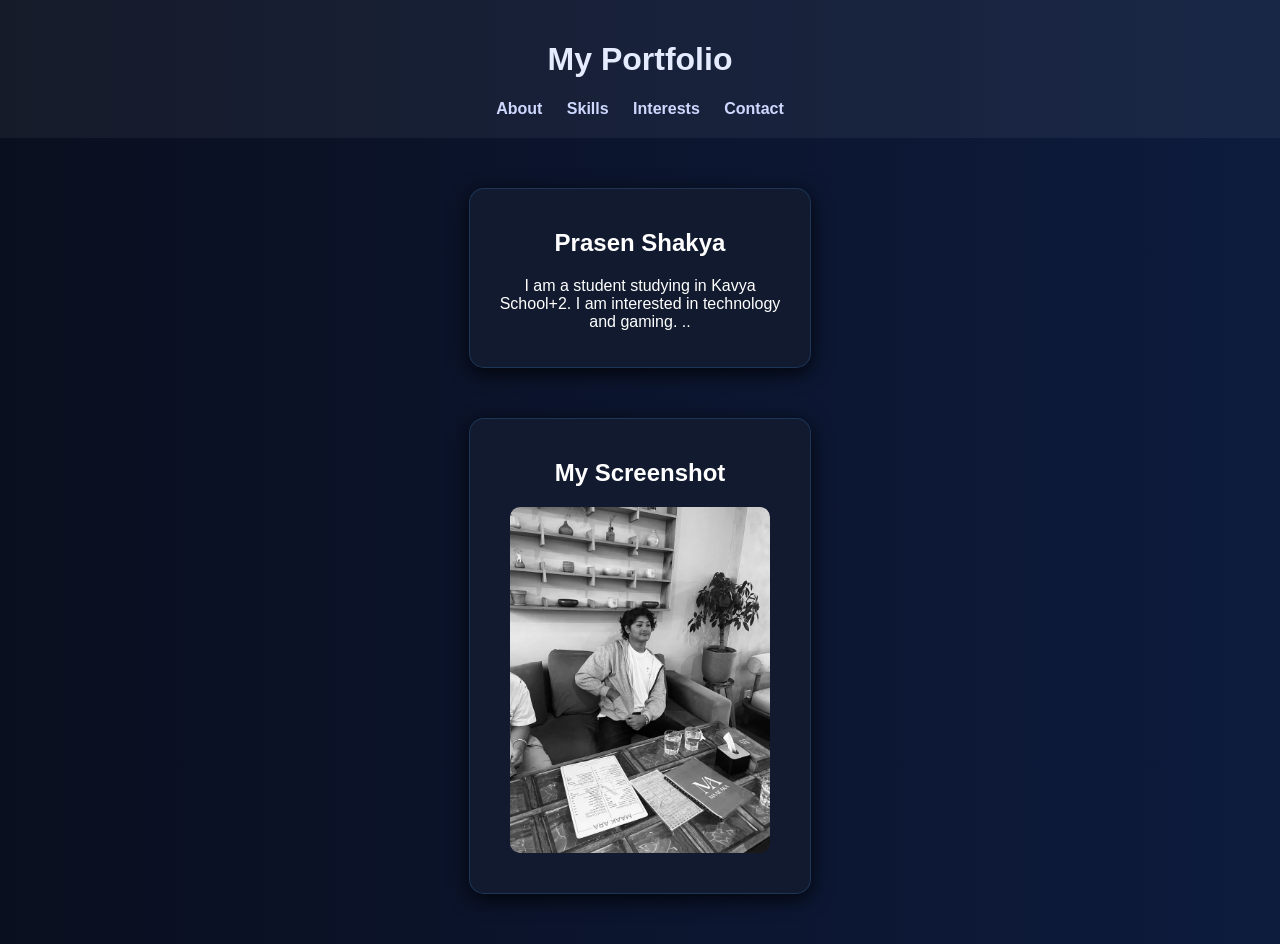
<file: Computer/about.html>
<!DOCTYPE html>
<html>
<head>
    <title>About Me</title>
    <link rel="stylesheet" href="about.css">
</head>

<body>

<header>
    <h1>My Portfolio</h1>
    <nav>
        <a href="about.html">About</a>
        <a href="skills.html">Skills</a>
        <a href="interests.html">Interests</a>
        <a href="contact.html">Contact</a>
    </nav>
</header>

<section class="card">
    <h2>Prasen Shakya</h2>
    <p>I am a student studying in Kavya School+2. I am interested in technology and gaming. ..</p>
</section>
<div class="card">
    <h2>My Screenshot</h2>

    <div class="image-box">
        <img src="instagram.png" alt="screenshot">
    </div>
</div>

</body>
</html>
</file>
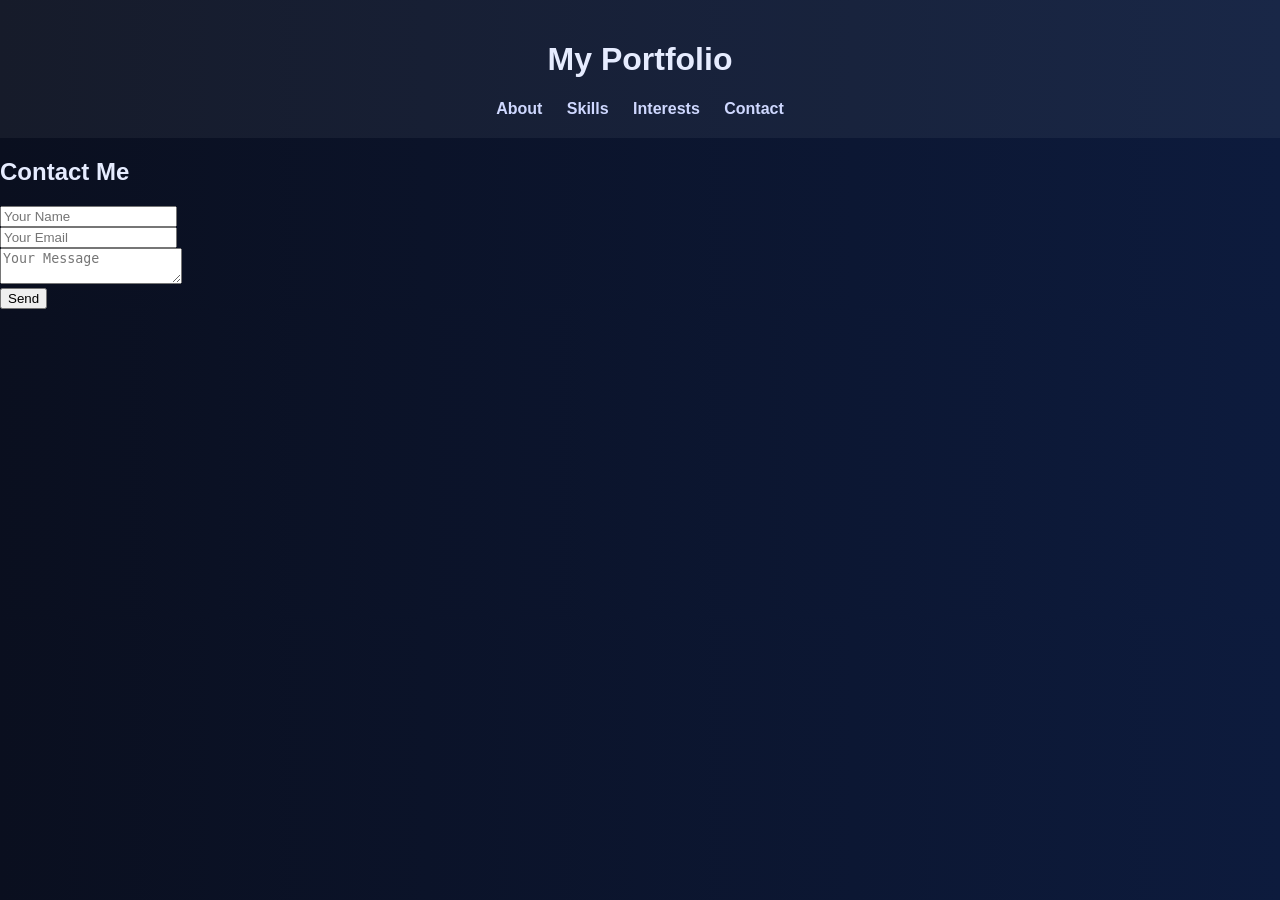
<file: Computer/contact.html>
<!DOCTYPE html>
<html>
<head>
    <title>Contact</title>
    <link rel="stylesheet" href="contact.css">
</head>

<body>

<header>
    <h1>My Portfolio</h1>
    <nav>
        <a href="about.html">About</a>
        <a href="skills.html">Skills</a>
        <a href="interests.html">Interests</a>
        <a href="contact.html">Contact</a>
    </nav>
</header>

<section class="form-box">
    <h2>Contact Me</h2>

    <form>
        <input type="text" placeholder="Your Name"><br>
        <input type="email" placeholder="Your Email"><br>
        <textarea placeholder="Your Message"></textarea><br>
        <button>Send</button>
    </form>
</section>

</body>
</html>
</file>
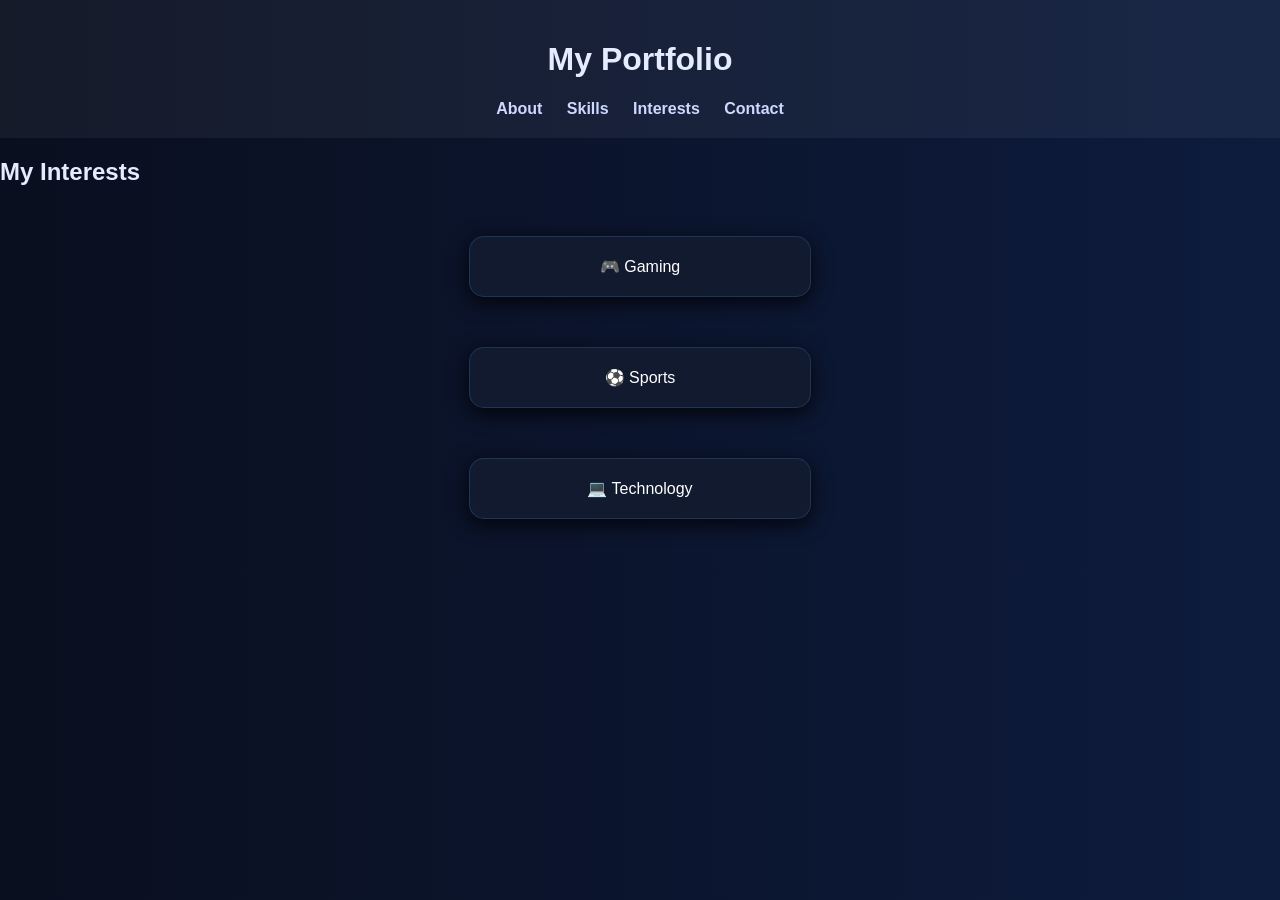
<file: Computer/interests.html>
<!DOCTYPE html>
<html>
<head>
    <title>Interests</title>
    <link rel="stylesheet" href="interest.css">
</head>

<body>

<header>
    <h1>My Portfolio</h1>
    <nav>
        <a href="about.html">About</a>
        <a href="skills.html">Skills</a>
        <a href="interest.html">Interests</a>
        <a href="contact.html">Contact</a>
    </nav>
</header>

<section class="container">
    <h2>My Interests</h2>

    <div class="card">🎮 Gaming</div>
    <div class="card">⚽ Sports</div>
    <div class="card">💻 Technology</div>
   

</section>

</body>
</html>
</file>
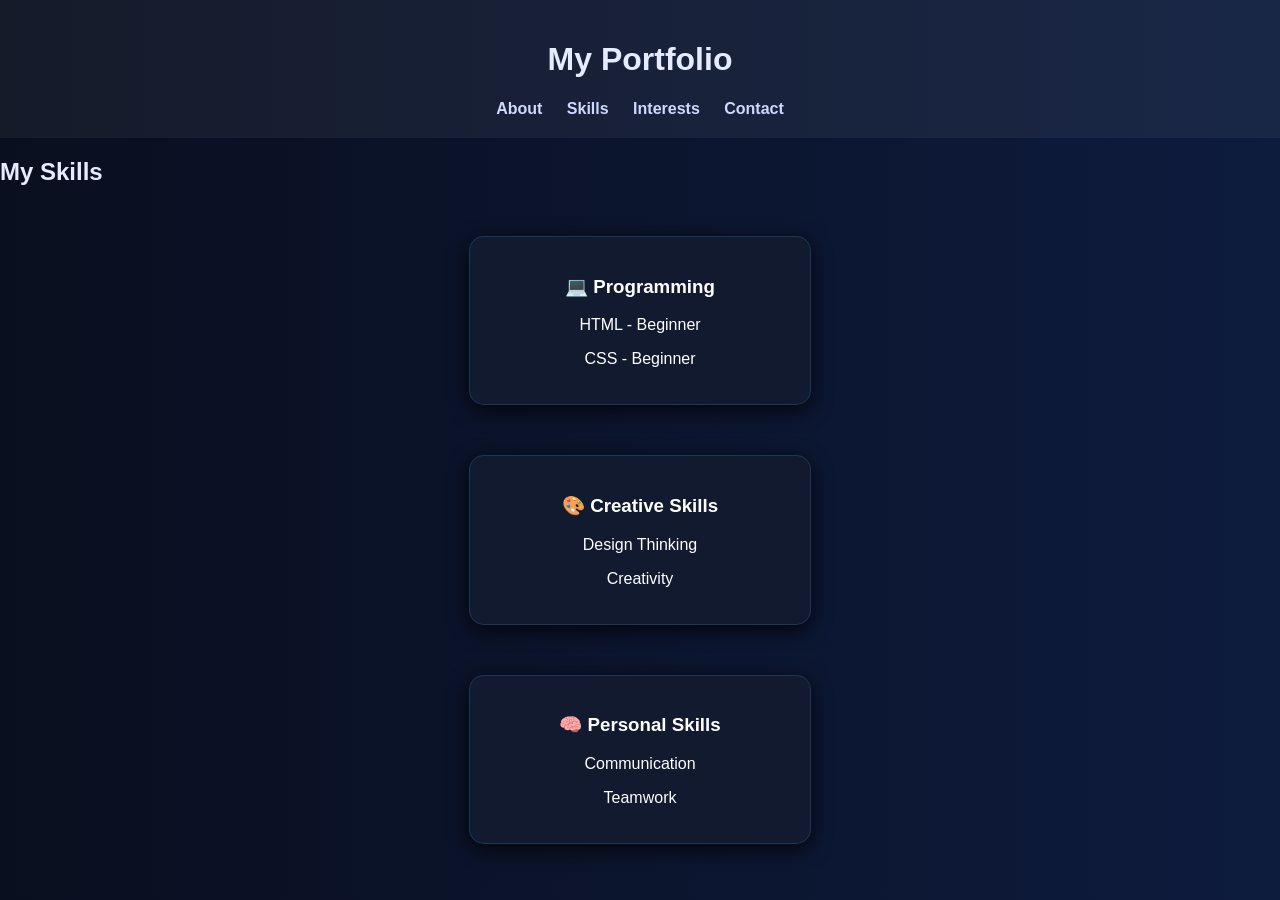
<file: Computer/skills.html>
<!DOCTYPE html>
<html>
<head>
    <title>Skills</title>
    <link rel="stylesheet" href="skills.css">
</head>

<body>

<header>
    <h1>My Portfolio</h1>
    <nav>
        <a href="about.html">About</a>
        <a href="skills.html">Skills</a>
        <a href="interests.html">Interests</a>
        <a href="contact.html">Contact</a>
    </nav>
</header>

<section class="container">
    <h2>My Skills</h2>

    <div class="card">
        <h3>💻 Programming</h3>
        <p>HTML - Beginner</p>
        <p>CSS - Beginner</p>
    </div>

    <div class="card">
        <h3>🎨 Creative Skills</h3>
        <p>Design Thinking</p>
        <p>Creativity</p>
    </div>

    <div class="card">
        <h3>🧠 Personal Skills</h3>
        <p>Communication</p>
        <p>Teamwork</p>
    </div>

</section>

</body>
</html>
</file>
<file: Computer/about.css>
body {
    margin: 0;
    font-family: Arial;
    background: linear-gradient(to right, #0a0f1f, #0d1b3d);
    color: #e6ecff;
}

header {
    text-align: center;
    padding: 20px;
    background: rgba(255,255,255,0.05);
}


.card img {
    display: block;
    margin: 20px auto; 
    width: 100%;
    max-width: 260px;
    border-radius: 10px;
    filter: grayscale(100%);
    transition: 0.3s;
}


.card img:hover {
    filter: grayscale(0%);
    transform: scale(1.05);
}


.image-box {
    text-align: center;
}

nav a {
    margin: 10px;
    color: #cfd8ff;
    text-decoration: none;
    font-weight: bold;
}

nav a:hover {
    color: #4da6ff;
    text-shadow: 0 0 8px #4da6ff;
}

.card {
    background: #111a2e;
    color: #ffffff;
    width: 300px;
    margin: 50px auto;
    padding: 20px;
    border-radius: 15px;
    text-align: center;
    box-shadow: 0 5px 20px rgba(0,0,0,0.8);
    transition: 0.3s;
    border: 1px solid rgba(77,166,255,0.2);
}

.card:hover {
    transform: scale(1.05);
    box-shadow: 0 10px 30px rgba(0,0,0,0.9);
    border: 1px solid #4da6ff;
}
</file>
<file: Computer/contact.css>
body {
    margin: 0;
    font-family: Arial;
    background: linear-gradient(to right, #0a0f1f, #0d1b3d);
    color: #e6ecff;
}

header {
    text-align: center;
    padding: 20px;
    background: rgba(255,255,255,0.05);
}

nav a {
    margin: 10px;
    color: #cfd8ff;
    text-decoration: none;
    font-weight: bold;
}

nav a:hover {
    color: #4da6ff;
    text-shadow: 0 0 8px #4da6ff;
}

.card {
    background: #111a2e;
    color: #ffffff;
    width: 300px;
    margin: 50px auto;
    padding: 20px;
    border-radius: 15px;
    text-align: center;
    box-shadow: 0 5px 20px rgba(0,0,0,0.8);
    transition: 0.3s;
    border: 1px solid rgba(77,166,255,0.2);
}

.card:hover {
    transform: scale(1.05);
    box-shadow: 0 10px 30px rgba(0,0,0,0.9);
    border: 1px solid #4da6ff;
}
</file>
<file: Computer/interest.css>
body {
    margin: 0;
    font-family: Arial;
    background: linear-gradient(to right, #0a0f1f, #0d1b3d);
    color: #e6ecff;
}

header {
    text-align: center;
    padding: 20px;
    background: rgba(255,255,255,0.05);
}

nav a {
    margin: 10px;
    color: #cfd8ff;
    text-decoration: none;
    font-weight: bold;
}

nav a:hover {
    color: #4da6ff;
    text-shadow: 0 0 8px #4da6ff;
}

.card {
    background: #111a2e;
    color: #ffffff;
    width: 300px;
    margin: 50px auto;
    padding: 20px;
    border-radius: 15px;
    text-align: center;
    box-shadow: 0 5px 20px rgba(0,0,0,0.8);
    transition: 0.3s;
    border: 1px solid rgba(77,166,255,0.2);
}

.card:hover {
    transform: scale(1.05);
    box-shadow: 0 10px 30px rgba(0,0,0,0.9);
    border: 1px solid #4da6ff;
}
}
</file>
<file: Computer/skills.css>
body {
    margin: 0;
    font-family: Arial;
    background: linear-gradient(to right, #0a0f1f, #0d1b3d);
    color: #e6ecff;
}

header {
    text-align: center;
    padding: 20px;
    background: rgba(255,255,255,0.05);
}

nav a {
    margin: 10px;
    color: #cfd8ff;
    text-decoration: none;
    font-weight: bold;
}

nav a:hover {
    color: #4da6ff;
    text-shadow: 0 0 8px #4da6ff;
}

.card {
    background: #111a2e;
    color: #ffffff;
    width: 300px;
    margin: 50px auto;
    padding: 20px;
    border-radius: 15px;
    text-align: center;
    box-shadow: 0 5px 20px rgba(0,0,0,0.8);
    transition: 0.3s;
    border: 1px solid rgba(77,166,255,0.2);
}

.card:hover {
    transform: scale(1.05);
    box-shadow: 0 10px 30px rgba(0,0,0,0.9);
    border: 1px solid #4da6ff;
}
</file>
